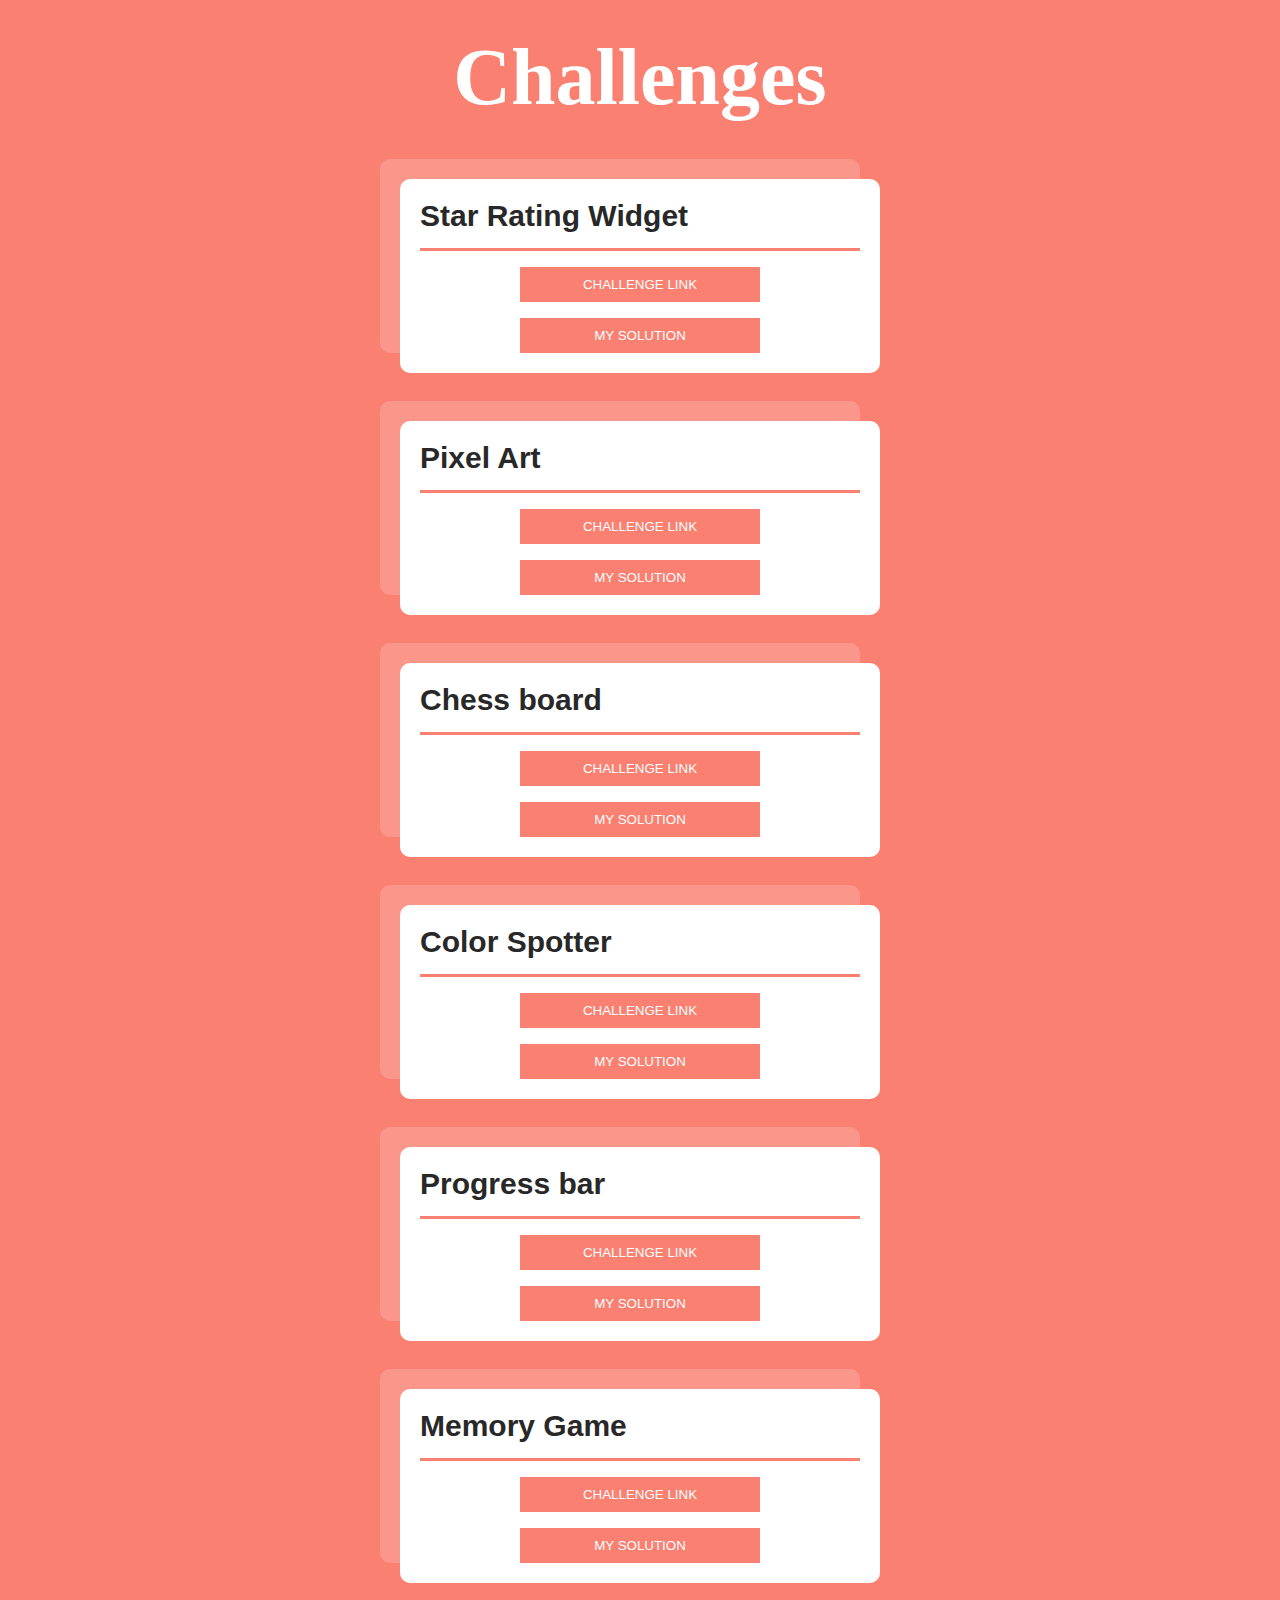
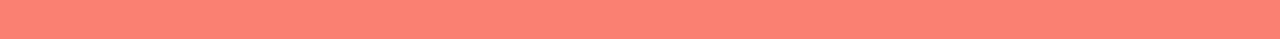
<file: index.html>
<!DOCTYPE html>
<html lang="en">
<head>
    <meta charset="UTF-8">
    <meta http-equiv="X-UA-Compatible" content="IE=edge">
    <meta name="viewport" content="width=device-width, initial-scale=1.0">
    <title>The Dom Challenge: Solutions</title>
    <link rel="stylesheet" href="style.css">
</head>
<body>
    <h1>Challenges</h1>
    <div class="container-cards">
        <div class="card">
            <h2>Star Rating Widget</h2>
            <hr/>
            <a href="https://www.linkedin.com/posts/sunnypuri_thedomchallenge-javascript-javascriptdeveloper-activity-6841624632966078464-a16G/"><button>Challenge Link</button></a>
            <a href="https://codepen.io/gk9848970/pen/VwzvvJZ"><button>My Solution</button></a>
        </div>
        <div class="card">
            <h2>Pixel Art</h2>
            <hr/>
            <a href="https://www.linkedin.com/posts/sunnypuri_javascript-frontend-css-activity-6851055977668653056-daf9"><button>Challenge Link</button></a>
            <a href="https://codepen.io/gk9848970/pen/BaWqVRR"><button>My Solution</button></a>
        </div>
        <div class="card">
            <h2>Chess board</h2>
            <hr/>
            <a href="https://www.linkedin.com/posts/sunnypuri_thedomchallenge-javascript-javascriptdeveloper-activity-6843412337437872128-WwfF/"><button>Challenge Link</button></a>
            <a href="https://codepen.io/gk9848970/pen/VwzeyQw"><button>My Solution</button></a>
        </div>
        <div class="card">
            <h2>Color Spotter</h2>
            <hr/>
            <a href="https://www.linkedin.com/posts/sunnypuri_javascript-frontend-css-activity-6853189768558239744-1e-3/"><button>Challenge Link</button></a>
            <a href="https://codepen.io/gk9848970/pen/OJjpPqr"><button>My Solution</button></a>
        </div>
        <div class="card">
            <h2>Progress bar</h2>
            <hr/>
            <a href="https://www.linkedin.com/posts/sunnypuri_thedomchallenge-thedomchallenge-javascript-activity-6840553405895774208-QGse/"><button>Challenge Link</button></a>
            <a href="https://codepen.io/gk9848970/pen/eYEWZYp"><button>My Solution</button></a>
        </div>
        <div class="card">
            <h2>Memory Game</h2>
            <hr/>
            <a href="https://www.linkedin.com/posts/sunnypuri_javascript-javascriptdeveloper-html-activity-6848512301117558784-u-r6/"><button>Challenge Link</button></a>
            <a href="https://codepen.io/gk9848970/pen/MWELgWZ"><button>My Solution</button></a>
        </div>
    </div>
</body>
</html>
</file>
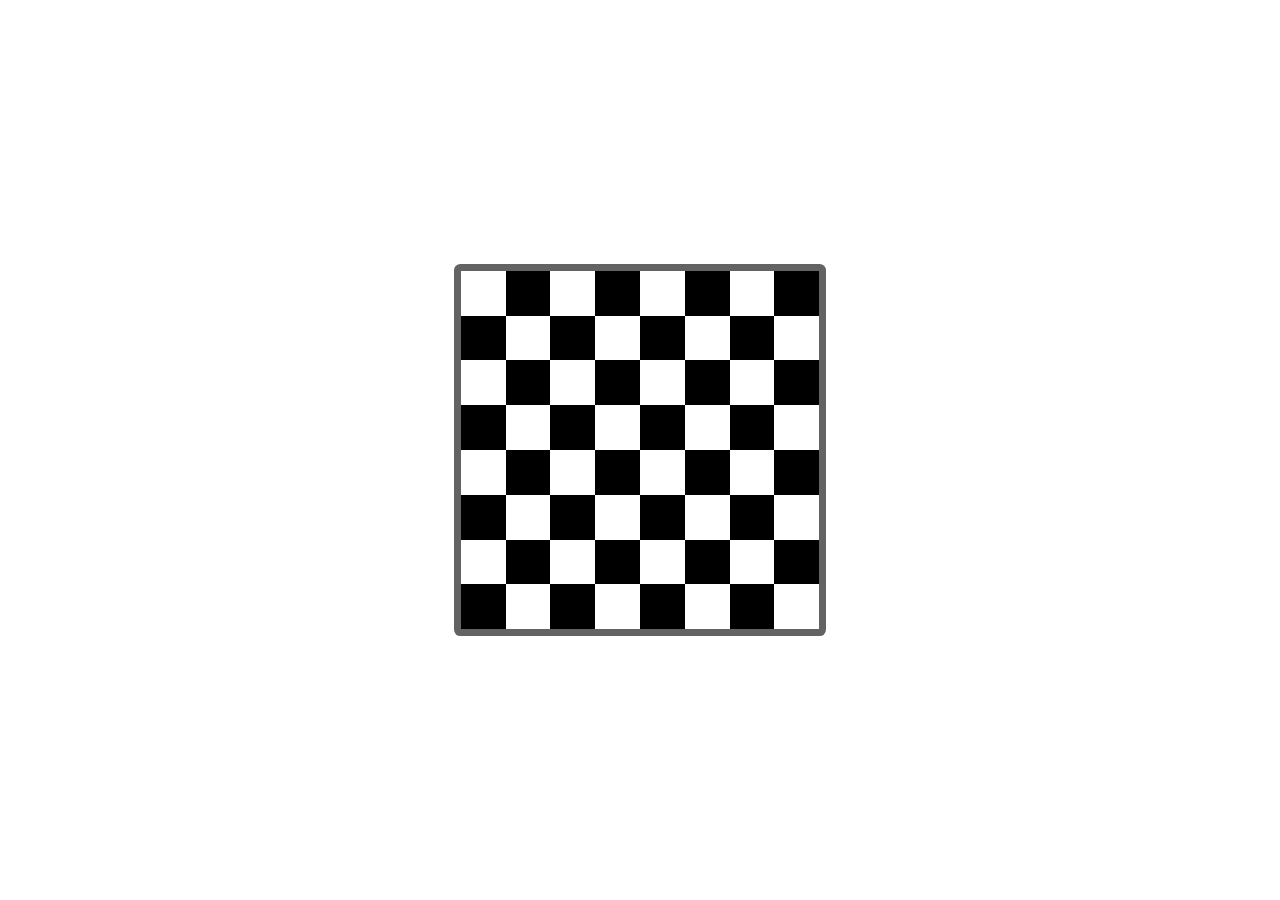
<file: Chess Board/index.html>
<!DOCTYPE html>
<html lang="en">
<head>
    <meta charset="UTF-8">
    <meta http-equiv="X-UA-Compatible" content="IE=edge">
    <meta name="viewport" content="width=device-width, initial-scale=1.0">
    <title>Chess Board</title>
    <link rel="stylesheet" href="https://netdna.bootstrapcdn.com/font-awesome/4.0.3/css/font-awesome.css">
    <link rel="stylesheet" href="style.css">
    <script src="script.js" defer></script>
</head>
<body>
    <div class="chess-board">
        <div class="white chess-square" data-row="0" data-col="0"></div>
        <div class="black chess-square" data-row="0" data-col="1"></div>
        <div class="white chess-square" data-row="0" data-col="2"></div>
        <div class="black chess-square" data-row="0" data-col="3"></div>
        <div class="white chess-square" data-row="0" data-col="4"></div>
        <div class="black chess-square" data-row="0" data-col="5"></div>
        <div class="white chess-square" data-row="0" data-col="6"></div>
        <div class="black chess-square" data-row="0" data-col="7"></div>
        <div class="black chess-square" data-row="1" data-col="0"></div>
        <div class="white chess-square" data-row="1" data-col="1"></div>
        <div class="black chess-square" data-row="1" data-col="2"></div>
        <div class="white chess-square" data-row="1" data-col="3"></div>
        <div class="black chess-square" data-row="1" data-col="4"></div>
        <div class="white chess-square" data-row="1" data-col="5"></div>
        <div class="black chess-square" data-row="1" data-col="6"></div>
        <div class="white chess-square" data-row="1" data-col="7"></div>
        <div class="white chess-square" data-row="2" data-col="0"></div>
        <div class="black chess-square" data-row="2" data-col="1"></div>
        <div class="white chess-square" data-row="2" data-col="2"></div>
        <div class="black chess-square" data-row="2" data-col="3"></div>
        <div class="white chess-square" data-row="2" data-col="4"></div>
        <div class="black chess-square" data-row="2" data-col="5"></div>
        <div class="white chess-square" data-row="2" data-col="6"></div>
        <div class="black chess-square" data-row="2" data-col="7"></div>
        <div class="black chess-square" data-row="3" data-col="0"></div>
        <div class="white chess-square" data-row="3" data-col="1"></div>
        <div class="black chess-square" data-row="3" data-col="2"></div>
        <div class="white chess-square" data-row="3" data-col="3"></div>
        <div class="black chess-square" data-row="3" data-col="4"></div>
        <div class="white chess-square" data-row="3" data-col="5"></div>
        <div class="black chess-square" data-row="3" data-col="6"></div>
        <div class="white chess-square" data-row="3" data-col="7"></div>
        <div class="white chess-square" data-row="4" data-col="0"></div>
        <div class="black chess-square" data-row="4" data-col="1"></div>
        <div class="white chess-square" data-row="4" data-col="2"></div>
        <div class="black chess-square" data-row="4" data-col="3"></div>
        <div class="white chess-square" data-row="4" data-col="4"></div>
        <div class="black chess-square" data-row="4" data-col="5"></div>
        <div class="white chess-square" data-row="4" data-col="6"></div>
        <div class="black chess-square" data-row="4" data-col="7"></div>
        <div class="black chess-square" data-row="5" data-col="0"></div>
        <div class="white chess-square" data-row="5" data-col="1"></div>
        <div class="black chess-square" data-row="5" data-col="2"></div>
        <div class="white chess-square" data-row="5" data-col="3"></div>
        <div class="black chess-square" data-row="5" data-col="4"></div>
        <div class="white chess-square" data-row="5" data-col="5"></div>
        <div class="black chess-square" data-row="5" data-col="6"></div>
        <div class="white chess-square" data-row="5" data-col="7"></div>
        <div class="white chess-square" data-row="6" data-col="0"></div>
        <div class="black chess-square" data-row="6" data-col="1"></div>
        <div class="white chess-square" data-row="6" data-col="2"></div>
        <div class="black chess-square" data-row="6" data-col="3"></div>
        <div class="white chess-square" data-row="6" data-col="4"></div>
        <div class="black chess-square" data-row="6" data-col="5"></div>
        <div class="white chess-square" data-row="6" data-col="6"></div>
        <div class="black chess-square" data-row="6" data-col="7"></div>
        <div class="black chess-square" data-row="7" data-col="0"></div>
        <div class="white chess-square" data-row="7" data-col="1"></div>
        <div class="black chess-square" data-row="7" data-col="2"></div>
        <div class="white chess-square" data-row="7" data-col="3"></div>
        <div class="black chess-square" data-row="7" data-col="4"></div>
        <div class="white chess-square" data-row="7" data-col="5"></div>
        <div class="black chess-square" data-row="7" data-col="6"></div>
        <div class="white chess-square" data-row="7" data-col="7"></div>
    </div>
</body>
</html>
</file>
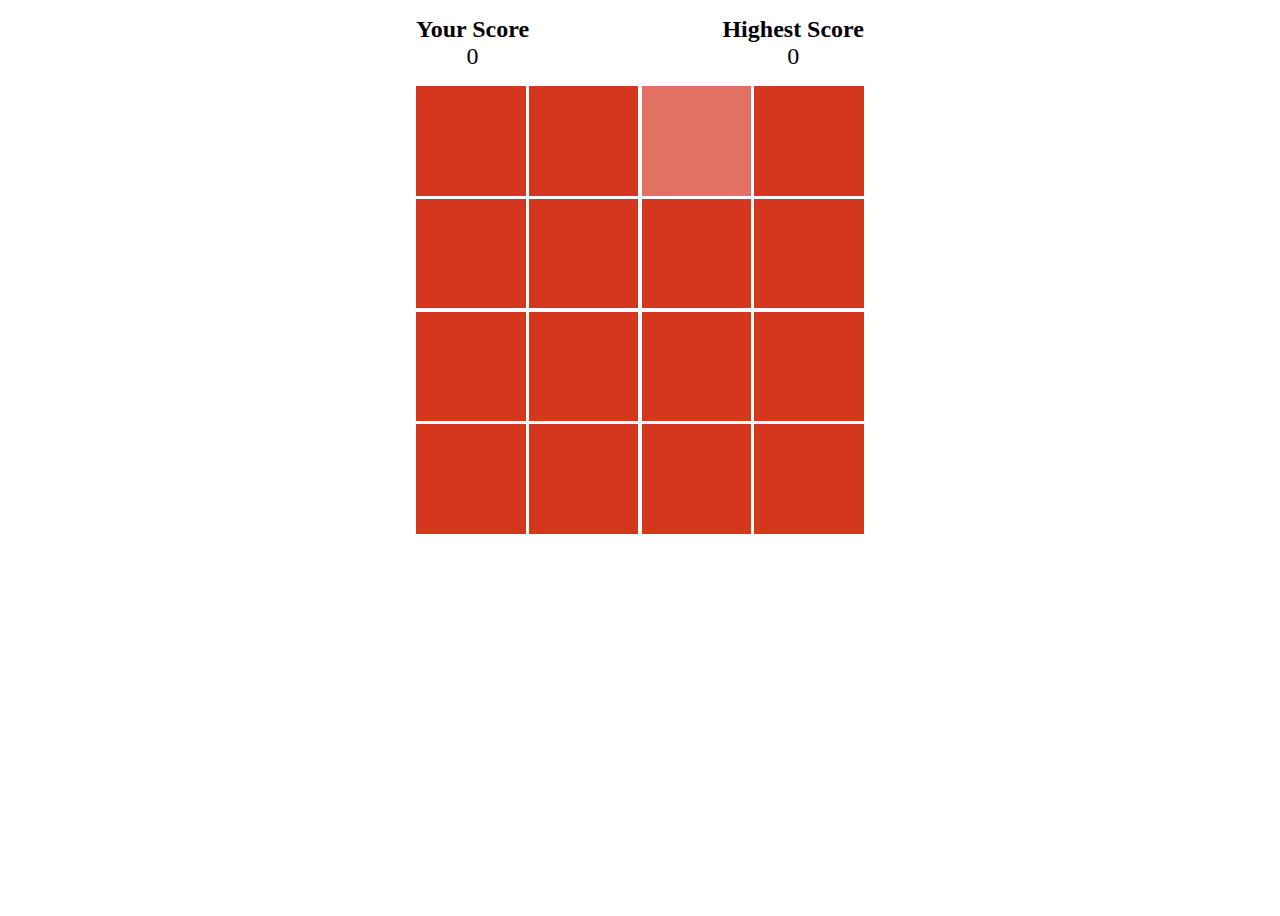
<file: Color Spotter/index.html>
<!DOCTYPE html>
<html lang="en">
<head>
    <meta charset="UTF-8">
    <meta http-equiv="X-UA-Compatible" content="IE=edge">
    <meta name="viewport" content="width=device-width, initial-scale=1.0">
    <title>Color Spotter</title>
    <link rel="stylesheet" href="style.css">
    <script src="script.js" defer></script>
</head>
<body>
    <div class="scoreBoard">
        <div>
            <h4>Your Score</h4>
            <span class="your-score">0</span>
        </div>
        <div>
            <h4>Highest Score</h4>
            <span class="highest-score">0</span>
        </div>
    </div>
    <div class="board"></div>
</body>
</html>
</file>
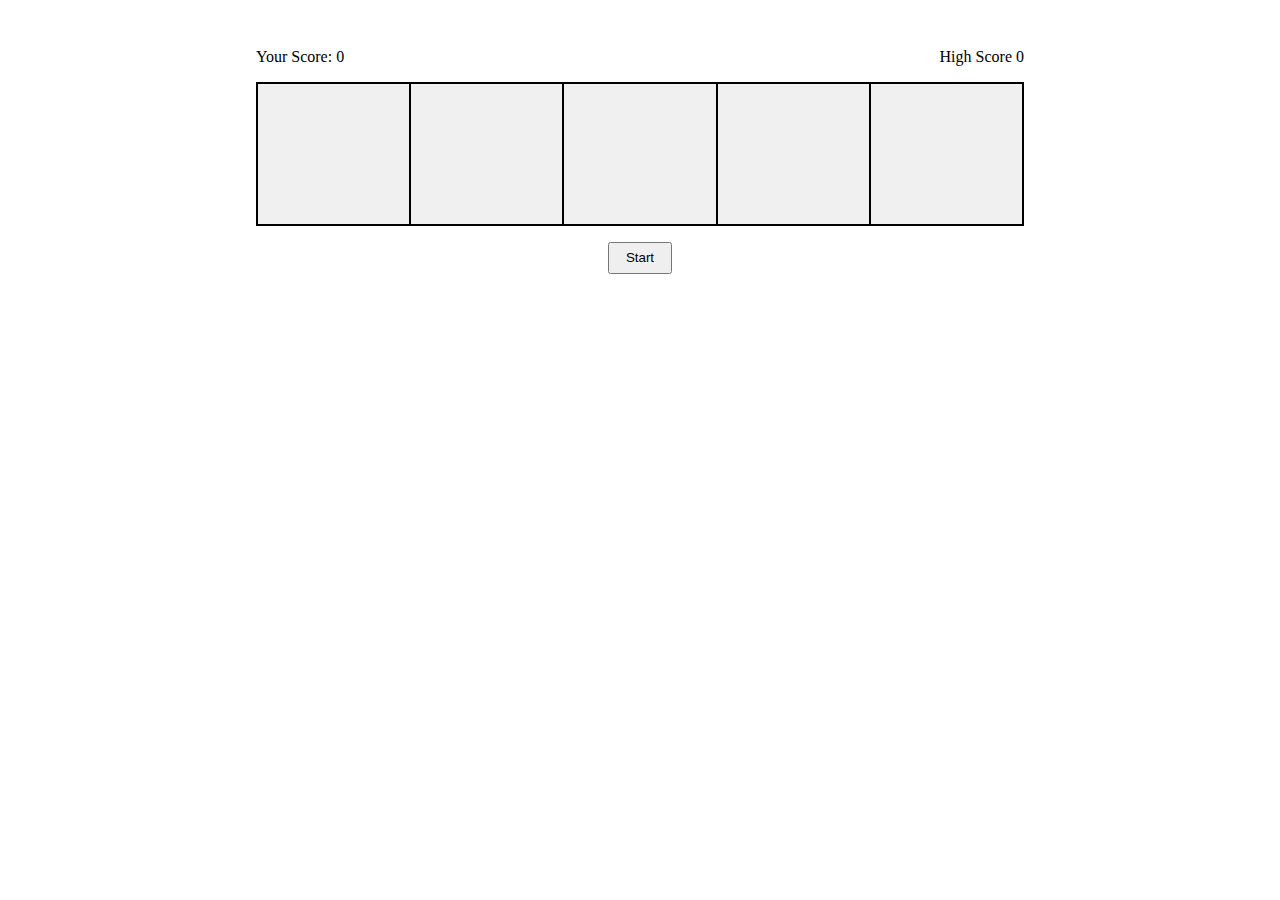
<file: Memory Game/index.html>
<!DOCTYPE html>
<html lang="en">
<head>
    <meta charset="UTF-8">
    <meta http-equiv="X-UA-Compatible" content="IE=edge">
    <meta name="viewport" content="width=device-width, initial-scale=1.0">
    <title>Memory Game</title>
    <link rel="stylesheet" href="https://netdna.bootstrapcdn.com/font-awesome/4.0.3/css/font-awesome.css">
    <link rel="stylesheet" href="style.css">
    <script src="script.js" defer></script>
</head>
<body>
    <div class="main-container">
        <div class="score-container">
            <div>
                <span>Your Score: </span>
                <span class="player-score"></span>
            </div>
            <div>
                <span>High Score</span>
                <span class="high-score"></span>
            </div>
        </div>
        <div class="box-container">
            <div class="box"></div>
            <div class="box"></div>
            <div class="box"></div>
            <div class="box"></div>
            <div class="box"></div>
        </div>
        <button>Start</button>
    </div>
</body>
</html>
</file>
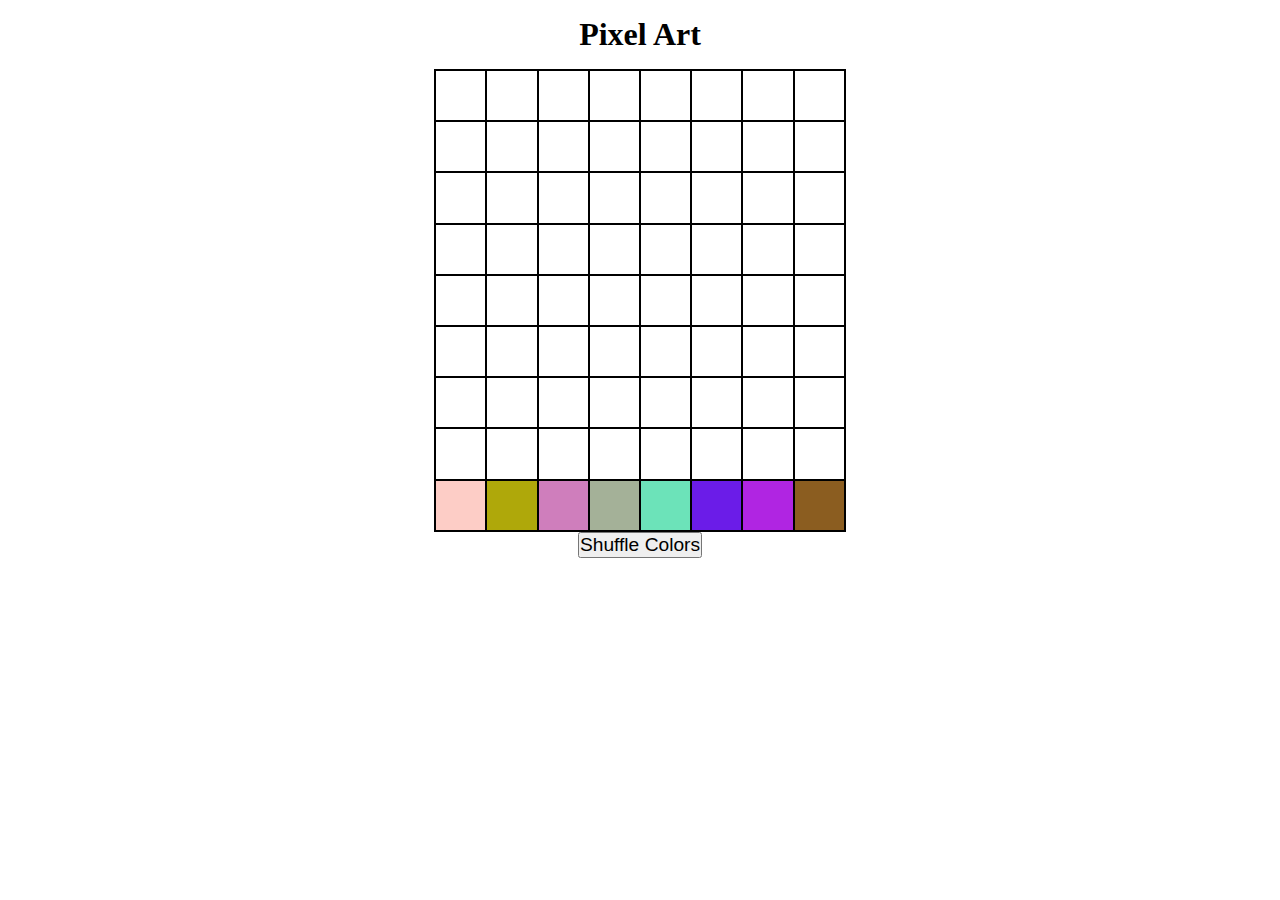
<file: PixelArt/index.html>
<!DOCTYPE html>
<html lang="en">
<head>
    <meta charset="UTF-8">
    <meta http-equiv="X-UA-Compatible" content="IE=edge">
    <meta name="viewport" content="width=device-width, initial-scale=1.0">
    <title>Pixel Art</title>
    <link rel="stylesheet" href="style.css">
    <script src="script.js" defer></script>
</head>
<body>
    <h2>Pixel Art</h2>
    <div class="container">
        <div class="main-grid">
            <div class="pixelBox first"></div>
            <div class="pixelBox second"></div>
            <div class="pixelBox third"></div>
            <div class="pixelBox fifth"></div>
            <div class="pixelBox"></div>
            <div class="pixelBox"></div>
            <div class="pixelBox"></div>
            <div class="pixelBox"></div>
            <div class="pixelBox"></div>
            <div class="pixelBox"></div>
            <div class="pixelBox"></div>
            <div class="pixelBox"></div>
            <div class="pixelBox"></div>
            <div class="pixelBox"></div>
            <div class="pixelBox"></div>
            <div class="pixelBox"></div>
            <div class="pixelBox"></div>
            <div class="pixelBox"></div>
            <div class="pixelBox"></div>
            <div class="pixelBox"></div>
            <div class="pixelBox"></div>
            <div class="pixelBox"></div>
            <div class="pixelBox"></div>
            <div class="pixelBox"></div>
            <div class="pixelBox"></div>
            <div class="pixelBox"></div>
            <div class="pixelBox"></div>
            <div class="pixelBox"></div>
            <div class="pixelBox"></div>
            <div class="pixelBox"></div>
            <div class="pixelBox"></div>
            <div class="pixelBox"></div>
            <div class="pixelBox"></div>
            <div class="pixelBox"></div>
            <div class="pixelBox"></div>
            <div class="pixelBox"></div>
            <div class="pixelBox"></div>
            <div class="pixelBox"></div>
            <div class="pixelBox"></div>
            <div class="pixelBox"></div>
            <div class="pixelBox"></div>
            <div class="pixelBox"></div>
            <div class="pixelBox"></div>
            <div class="pixelBox"></div>
            <div class="pixelBox"></div>
            <div class="pixelBox"></div>
            <div class="pixelBox"></div>
            <div class="pixelBox"></div>
            <div class="pixelBox"></div>
            <div class="pixelBox"></div>
            <div class="pixelBox"></div>
            <div class="pixelBox"></div>
            <div class="pixelBox"></div>
            <div class="pixelBox"></div>
            <div class="pixelBox"></div>
            <div class="pixelBox"></div>
            <div class="pixelBox"></div>
            <div class="pixelBox"></div>
            <div class="pixelBox"></div>
            <div class="pixelBox"></div>
            <div class="pixelBox"></div>
            <div class="pixelBox"></div>
            <div class="pixelBox"></div>
            <div class="pixelBox"></div>
        </div>
        <div class="color-grid">
            <div class="colorBox"></div>
            <div class="colorBox"></div>
            <div class="colorBox"></div>
            <div class="colorBox"></div>
            <div class="colorBox"></div>
            <div class="colorBox"></div>
            <div class="colorBox"></div>
            <div class="colorBox"></div>
        </div>
    </div>
    <button>Shuffle Colors</button>
</body>
</html>
</file>
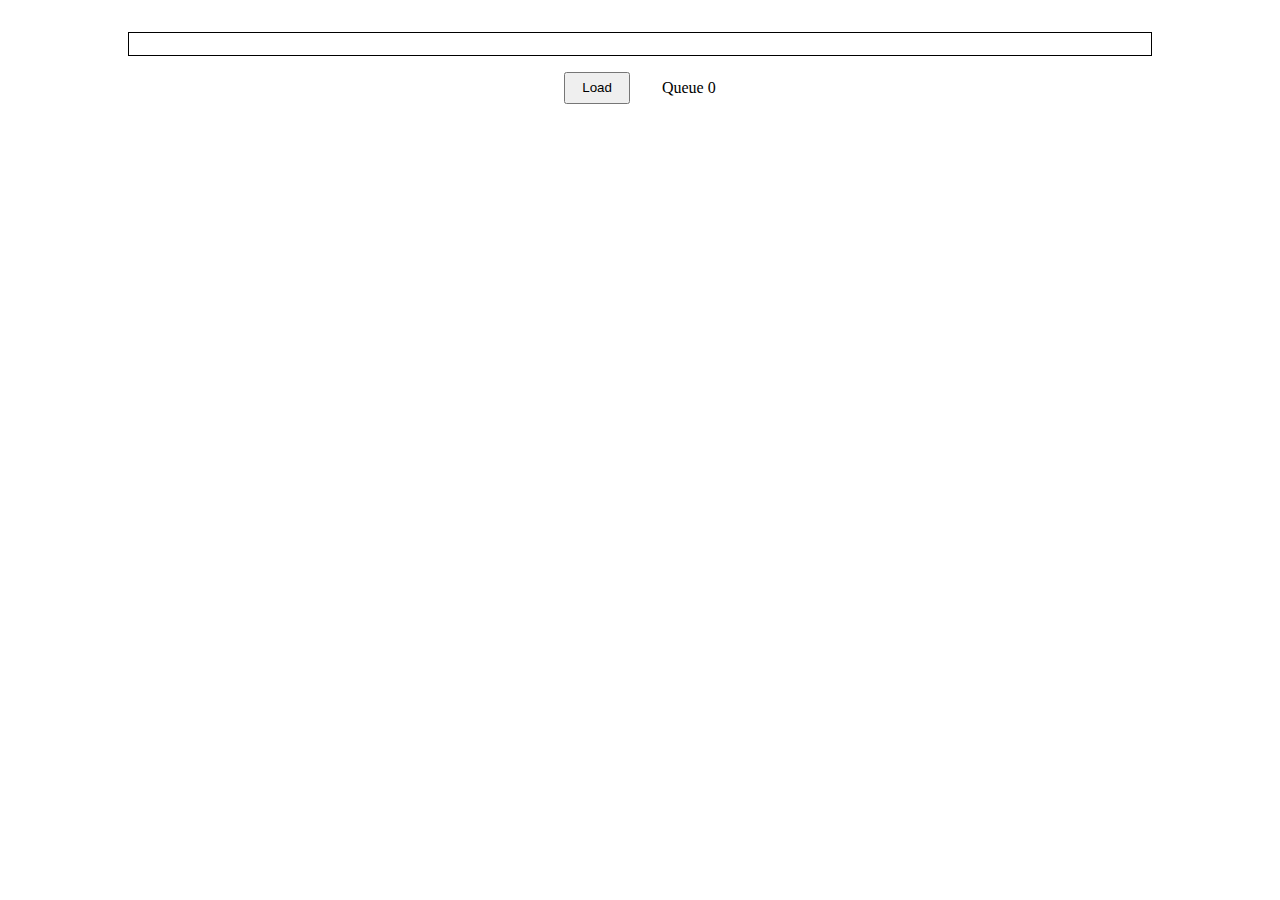
<file: Progress Bar/index.html>
<!DOCTYPE html>
<html lang="en">
<head>
    <meta charset="UTF-8">
    <meta http-equiv="X-UA-Compatible" content="IE=edge">
    <meta name="viewport" content="width=device-width, initial-scale=1.0">
    <title>Progress Bar</title>
    <link rel="stylesheet" href="https://netdna.bootstrapcdn.com/font-awesome/4.0.3/css/font-awesome.css">
    <link rel="stylesheet" href="style.css">
    <script src="script.js" defer></script>
</head>
<body>
    <div class="main-container">
        <div class="loading-bar">
            <span>&nbsp;</span>
        </div>
        <div class="button-counter-container">
            <button>Load</button>
            <div>Queue <span class="animation-count">0</span></div>
        </div>
    </div>
</body>
</html>
</file>
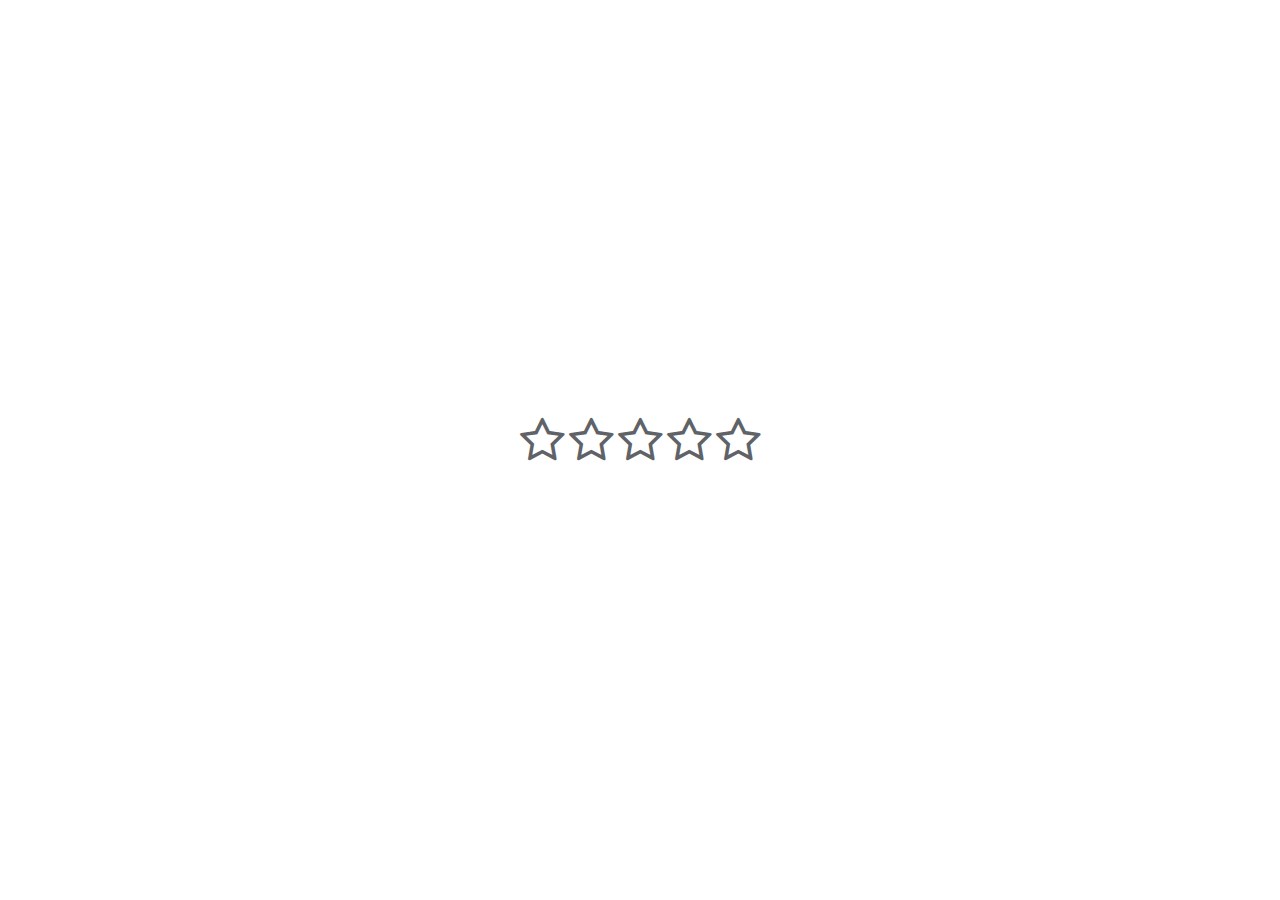
<file: Rating System/index.html>
<!DOCTYPE html>
<html lang="en">
<head>
    <meta charset="UTF-8">
    <meta http-equiv="X-UA-Compatible" content="IE=edge">
    <meta name="viewport" content="width=device-width, initial-scale=1.0">
    <title>Rating System</title>
    <link rel="stylesheet" href="https://netdna.bootstrapcdn.com/font-awesome/4.0.3/css/font-awesome.css">
    <link rel="stylesheet" href="style.css">
    <script src="script.js" defer></script>
</head>
<body>
    <div id="display-star">
        <i class="fa fa-star-o test-icon"></i>
        <i class="fa fa-star-o"></i>
        <i class="fa fa-star-o"></i>
        <i class="fa fa-star-o"></i>
        <i class="fa fa-star-o"></i>
        <div class="star-number">&nbsp;</div>
    </div>
</body>
</html>
</file>
<file: style.css>
*,
*::after,
*::before {
  margin: 0;
  padding: 0;
  box-sizing: inherit; 
}

body {
    box-sizing: border-box;
}

* {
    -webkit-font-smoothing: antialiased;
    -moz-osx-font-smoothing: grayscale;
}

body {
    background-color: salmon;
}

h1 {
    margin: 2rem 0;
    margin-bottom: 0;
    font-size: 5rem;
    color: white;
    text-align: center;
}

.container-cards {
    padding: 2rem;
    display: flex;
    flex-direction: column;
    align-items: center;
}

.card {
    width: 30rem;
    background-color: white;

    display: flex;
    flex-direction: column;
    padding: 20px;
    margin: 1.5rem;
    box-shadow: -20px -20px 0px 0px #fb968b;
    border-radius: 10px;
    -webkit-animation-name: shadow-show;
    /* Safari 4.0 - 8.0 */
    -webkit-animation-duration: 1.5s;
    /* Safari 4.0 - 8.0 */
    animation-name: shadow-show;
    animation-duration: 1.5s;
    transition-timing-function: cubic-bezier(0.795, 0, 0.165, 1);
}
.card h1, .card h2, .card h3, .card h4, .card h5 {
    margin: 0px;
    padding: 0px 0px 15px 0px;
    font-family: "Noto Sans KR", sans-serif;
    font-size: 30px;
    color: #282828;
}
.card hr {
    display: block;
    border: none;
    height: 3px;
    background-color: salmon;
    margin: 0px;
    -webkit-animation-name: line-show;
    /* Safari 4.0 - 8.0 */
    -webkit-animation-duration: 0.3s;
    /* Safari 4.0 - 8.0 */
    animation-name: line-show;
    animation-duration: 0.3s;
    transition-timing-function: cubic-bezier(0.795, 0, 0.165, 1);
}
.card p {
    margin: 15px 0px 0px 0px;
    font-family: "Noto Sans KR", sans-serif;
    font-weight: 100;
    letter-spacing: -0.25px;
    line-height: 1.25;
    font-size: 16px;
    word-break: break-all;
    word-wrap: pre-wrap;
    color: #282828;
    -webkit-animation-name: p-show;
    /* Safari 4.0 - 8.0 */
    -webkit-animation-duration: 1.5s;
    /* Safari 4.0 - 8.0 */
    animation-name: p-show;
    animation-duration: 1.5s;
}

.card a {
    width: max-content;
    margin-top: 1rem;
    align-self: center;

    cursor: pointer;
    text-decoration: none;
}
.card button {
    display: block;
    width: 15rem;
    border: none;
    background-color: salmon;
    padding: 10px 30px;
    color: white;
    font-family: "Noto Sans KR", sans-serif;
    text-transform: uppercase;
    pointer-events: none;
}

/* Safari 4.0 - 8.0 */
@-webkit-keyframes line-show {
    from {
        margin: 0px 100px;
    }
    to {
        margin: 0px;
    }
}
/* Standard syntax */
@keyframes line-show {
    from {
        margin: 0px 100px;
    }
    to {
        margin: 0px;
    }
}
/* Safari 4.0 - 8.0 */
@-webkit-keyframes p-show {
    from {
        color: white;
    }
    to {
        color: #282828;
    }
}
/* Standard syntax */
@keyframes p-show {
    from {
        color: white;
    }
    to {
        color: #282828;
    }
}
/* Safari 4.0 - 8.0 */
@-webkit-keyframes shadow-show {
    from {
        box-shadow: 0px 0px 0px 0px #e0e0e0;
    }
    to {
        box-shadow: -20px -20px 0px 0px #fb968b;
    }
}
/* Standard syntax */
@keyframes shadow-show {
    from {
        box-shadow: 0px 0px 0px 0px #e0e0e0;
    }
    to {
        box-shadow: -20px -20px 0px 0px #fb968b;
    }
}

@media (max-width: 600px) {
    .card {
        width: 100%;
    }

    .card button {
        width: 12rem;
    }
}

@media (max-width: 450px) {
    h1 {
        font-size: 4rem;
    }

    .card {
        width: 100%;
    }

    .card h1, .card h2, .card h3, .card h4, .card h5 {
        font-size: 1.6rem;
    }

    .card button {
        width: 11rem;
    }
}
</file>
<file: Chess Board/style.css>
*,
*::after,
*::before {
  margin: 0;
  padding: 0;
  box-sizing: inherit; 
}

:root {
    --size: 2.8rem;
}

body {
    display: grid;
    place-items: center;
    min-height: 100vh;
}

.chess-board {
    display: grid;
    padding: .4rem;
    border-radius: .4rem;
    background: rgb(99, 99, 99);
    grid-template-columns: repeat(8, 1fr);
}

.chess-square {
    width: var(--size);
    aspect-ratio: 1;
}

.white {
    background: white;
}

.black {
    background: black;
}

.red {
    background: red;
}
</file>
<file: Color Spotter/style.css>
*,
*::after,
*::before {
  margin: 0;
  padding: 0;
  box-sizing: inherit; 
}

:root {
    --sizeBox: 28rem;   
}

body {
    min-height: 100vh;
}

.scoreBoard {
    display: flex;
    justify-content: space-between;

    margin: 1rem auto;
    width: var(--sizeBox);

    font-size: 1.5rem;
    text-align: center;
}

.board {
    display: grid;
    grid-template-columns: repeat(2, 1fr);
    gap: .2rem;

    margin: 0 auto;
    width: var(--sizeBox);
    height: var(--sizeBox);
}

.square {
    width: 100%;
    height: 100%;

    background: steelblue;
}
</file>
<file: Memory Game/style.css>
*,
*::after,
*::before {
  margin: 0;
  padding: 0;
  box-sizing: inherit; 
}

:root {
  --box-border: 2px; 
  --width: 60%;
}

body {
  box-sizing: border-box;
}

body {
  padding: 2rem 0;
  min-height: 100vh;
}

.score-container {
  display: flex;
  justify-content: space-between;

  width: var(--width);
  margin: 1rem auto;
}

.box-container {
  display: flex;
  margin: 1rem auto;

  width: var(--width);
  height: 9rem;
}

.box-container > *+* {
  margin-left: calc(-1 * var(--box-border));
}

.box {
  width: 100%;
  background-color: rgb(240, 240, 240);
  border: var(--box-border) solid black;
}

button {
  display: block;
  margin: 0 auto;
  padding: .4rem 1rem;
}
</file>
<file: PixelArt/style.css>
*,
*::after,
*::before {
  margin: 0;
  padding: 0;
  box-sizing: inherit; 
}

:root {
    --size: 3.2rem;
}

body {
  box-sizing: border-box;
}

h2 {
    text-align: center;
    margin: 1rem;
    font-size: 2rem;
}

.container {
    width: min-content;
    margin: 0 auto;
    border: 1px solid black;
}

.main-grid, .color-grid {
    display: grid;
    grid-template-columns: repeat(8, var(--size));
}

.pixelBox, .colorBox {
    height: var(--size);
}

.pixelBox {
    border: 1px solid black;
}

.colorBox {
    border: 1px solid black;
}

button {
    display: block;
    margin: 0 auto;
    font-size: 1.2rem;
}
</file>
<file: Progress Bar/style.css>
*,
*::after,
*::before {
  margin: 0;
  padding: 0;
  box-sizing: inherit; 
}

body {
  box-sizing: border-box;
}

/* :root {
 
} */

body {
  padding: 2rem 0;
  min-height: 100vh;
}

.main-container {
  margin: 0 auto;
  width: 80%;
}

.loading-bar {
  margin-bottom: 1rem;
  height: 1.5rem;
  border: 1px solid black;
}

.loading-bar > span {
  display: block;
  width: 0%;
  height: 100%;
  background: blue;
}

.button-counter-container {
  display: flex;
  justify-content: center;
  align-items: center;
  gap: 2rem;
}

button {
  padding: .4rem 1rem;
}
</file>
<file: Rating System/style.css>
*,
*::after,
*::before {
  margin: 0;
  padding: 0;
  box-sizing: inherit; 
}

body {
    display: grid;
    place-items: center;
    min-height: 100vh;
}

.fa {
    font-size: 3rem;
}

.fa-star-o:before {
    content: "\f006";
    color: #5f6368;
}

.fa-star:before {
    content: "\f005";
    color: #d56e0c;
}

.star-number {
    text-align: center;
}
</file>
